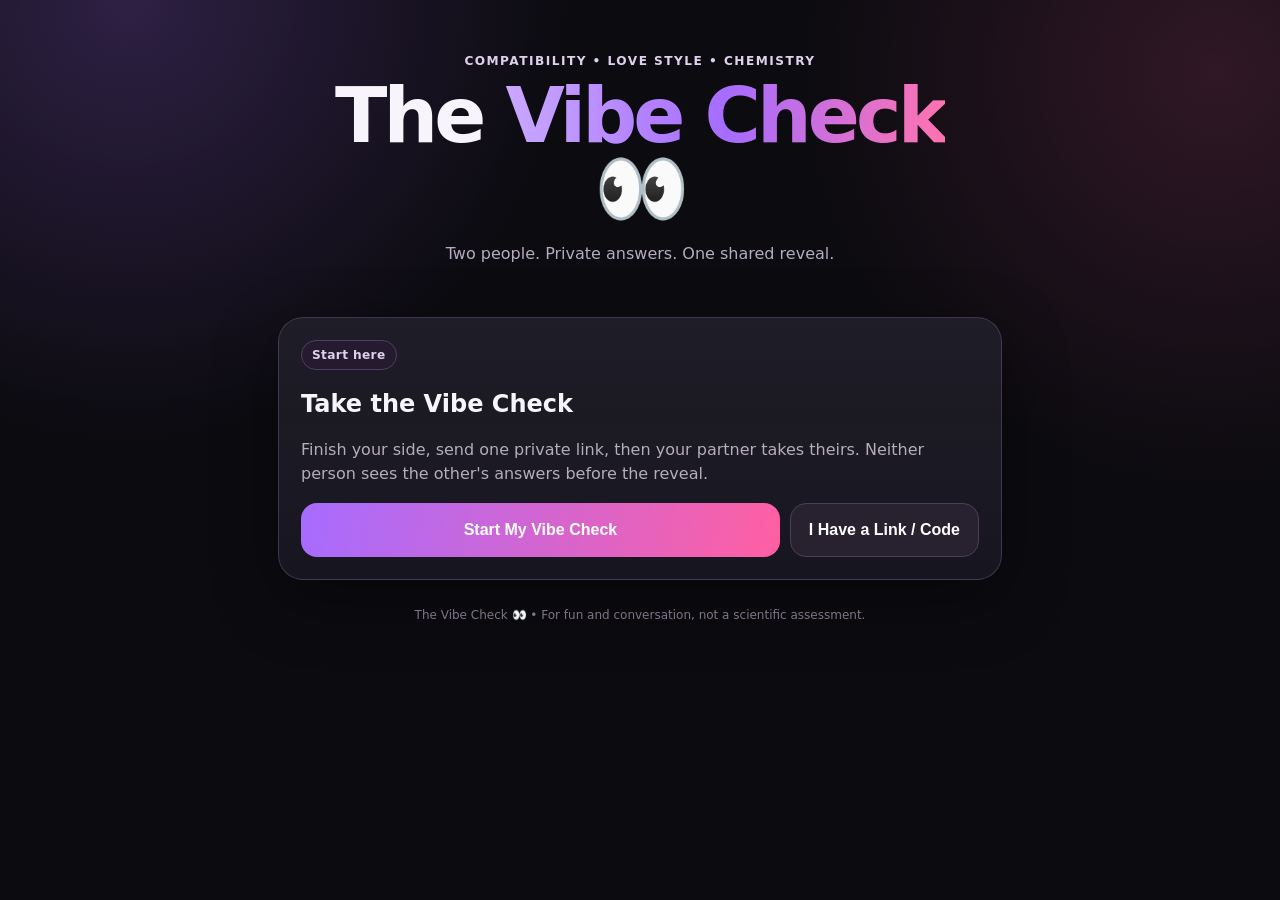
<file: index.html>
<!DOCTYPE html>
<html lang="en"><head><meta charset="UTF-8"><meta name="viewport" content="width=device-width,initial-scale=1,viewport-fit=cover"><meta name="theme-color" content="#0c0b10"><meta name="apple-mobile-web-app-capable" content="yes"><meta name="apple-mobile-web-app-status-bar-style" content="black-translucent"><title>The Vibe Check 👀</title><link rel="manifest" href="manifest.webmanifest"><link rel="icon" href="icon.svg" type="image/svg+xml"><style>
:root{--bg:#0c0b10;--card:#17151f;--card2:#211d2b;--text:#f7f4fb;--muted:#b5acbf;--a:#a66cff;--b:#ff5fa2;--line:#3b3147;--good:#6fe7a7;--bad:#ff7f98}*{box-sizing:border-box}html{scroll-behavior:smooth}body{margin:0;min-height:100vh;color:var(--text);font-family:Inter,system-ui,-apple-system,sans-serif;background:radial-gradient(circle at 10% 0,rgba(166,108,255,.22),transparent 30%),radial-gradient(circle at 95% 8%,rgba(255,95,162,.15),transparent 28%),var(--bg)}.wrap{width:min(760px,100%);margin:auto;padding:22px 18px 90px}.hero{text-align:center;padding:32px 8px 20px}.eyebrow,.pill{font-size:.76rem;font-weight:850;letter-spacing:.12em;text-transform:uppercase;color:#dfd0ed}.hero h1{font-size:clamp(2.7rem,10vw,4.8rem);line-height:.95;letter-spacing:-.05em;margin:12px 0}.grad{background:linear-gradient(90deg,#c9a8ff,var(--a),#ff73b0);-webkit-background-clip:text;background-clip:text;color:transparent}.sub,.tiny{color:var(--muted);line-height:1.55}.tiny{font-size:.83rem}.card{background:linear-gradient(180deg,rgba(255,255,255,.035),transparent),var(--card);border:1px solid rgba(100,80,118,.55);border-radius:25px;padding:22px;margin:14px 0;box-shadow:0 20px 65px rgba(0,0,0,.4)}.row{display:flex;gap:10px;flex-wrap:wrap}.btn{border:0;border-radius:16px;padding:14px 18px;min-height:50px;font-weight:850;font-size:1rem;cursor:pointer;transition:.16s}.btn:active{transform:scale(.985)}.primary{background:linear-gradient(100deg,var(--a),var(--b));color:#fff;flex:1}.secondary{background:#272130;color:#fff;border:1px solid #4b3e59}.ghost{background:transparent;color:#cfc2d8;border:1px solid #41364c}.hidden{display:none!important}.pill{display:inline-flex;padding:7px 10px;border:1px solid #523e64;border-radius:999px;background:#241b2e;letter-spacing:.03em;text-transform:none}.progress{height:9px;background:#241f2d;border-radius:99px;overflow:hidden;margin:12px 0}.progress div{height:100%;background:linear-gradient(90deg,var(--a),var(--b));transition:width .25s}.meta{display:flex;justify-content:space-between;color:#c5b8cd;font-size:.83rem;font-weight:750}.qtitle{font-size:clamp(1.4rem,5vw,1.75rem);font-weight:850;line-height:1.25;margin:17px 0}.options{display:grid;gap:10px}.option{display:flex;gap:12px;align-items:center;min-height:60px;padding:14px;background:#121017;border:1px solid #382f43;border-radius:17px;cursor:pointer;transition:.15s}.option.selected{border-color:#c184ff;background:linear-gradient(100deg,rgba(166,108,255,.18),rgba(255,95,162,.09));box-shadow:0 0 0 2px rgba(166,108,255,.09)}.badge{flex:0 0 31px;height:31px;border-radius:10px;background:#2b2336;display:grid;place-items:center;font-weight:900}.option.selected .badge{background:linear-gradient(135deg,var(--a),var(--b))}input,textarea{width:100%;background:#100e15;color:#fff;border:1px solid #41364c;border-radius:15px;padding:15px;font-size:1rem}.invite{font-family:ui-monospace,monospace;font-size:.78rem;word-break:break-all;background:#0e0c12;border:1px dashed #624d73;padding:13px;border-radius:13px}.callout,.score,.sync,.diff,.starter{background:#141119;border:1px solid #3b3147;border-radius:17px;padding:15px;margin-top:11px}.success{border-color:#397a5c;background:#10231a}.danger{border-color:#7b3c4d;background:#251219}.warn{border-color:#725d43;background:#21190f}.score-grid,.reveal-grid,.diff-grid{display:grid;grid-template-columns:repeat(2,minmax(0,1fr));gap:10px}.score strong{display:block;font-size:1.7rem}.bar{height:7px;background:#292331;border-radius:99px;overflow:hidden;margin-top:8px}.bar div{height:100%;background:linear-gradient(90deg,var(--a),var(--b))}.big{text-align:center;font-size:4.8rem;font-weight:950;letter-spacing:-.06em}.answer{background:#121017;border:1px solid #473653;border-radius:16px;padding:14px;white-space:pre-wrap}.answer strong{display:block;color:#ead9f7;margin-bottom:7px}.mutual{border-color:#8a5aa4;background:radial-gradient(circle at 100% 0,rgba(255,95,162,.16),transparent 38%),var(--card)}.qa{position:fixed;right:12px;bottom:12px;z-index:20;width:min(390px,calc(100vw - 24px));max-height:78vh;overflow:auto;background:#110e16;border:1px solid #8c61a5;border-radius:20px;padding:14px;box-shadow:0 20px 80px #000}.qa h3{margin:4px 0 10px}.qa-grid{display:grid;grid-template-columns:1fr 1fr;gap:7px}.qa .btn{font-size:.82rem;min-height:42px;padding:9px}.qa-status{font-family:ui-monospace,monospace;font-size:.75rem;white-space:pre-wrap;color:#cdbed7}.qa-badge{position:fixed;right:12px;top:12px;z-index:21;background:#ff5fa2;color:#fff;padding:6px 9px;border-radius:99px;font-size:.72rem;font-weight:900}.footer{text-align:center;color:#7f7488;font-size:.75rem;margin-top:28px}@media(max-width:560px){.wrap{padding:12px 12px 75px}.hero{padding:25px 6px 15px}.card{padding:17px;border-radius:21px}.btn{width:100%}.score-grid,.reveal-grid,.diff-grid{grid-template-columns:1fr}.big{font-size:4.2rem}}
</style></head><body><div class="wrap">
<section id="home"><div class="hero"><div class="eyebrow">Compatibility • Love Style • Chemistry</div><h1>The <span class="grad">Vibe Check</span> 👀</h1><p class="sub">Two people. Private answers. One shared reveal.</p></div><div class="card"><span class="pill">Start here</span><h2>Take the Vibe Check</h2><p class="sub">Finish your side, send one private link, then your partner takes theirs. Neither person sees the other's answers before the reveal.</p><div class="row"><button class="btn primary" onclick="startFresh()">Start My Vibe Check</button><button class="btn secondary" onclick="showJoin()">I Have a Link / Code</button></div></div><div id="joinBox" class="card hidden"><label>Paste an invitation link or legacy partner code</label><textarea id="partnerCode" rows="4" placeholder="Paste it here…"></textarea><div class="row" style="margin-top:10px"><button class="btn primary" onclick="startWithCode()">Open Invitation</button><button class="btn ghost" onclick="hideJoin()">Cancel</button></div><p id="joinErr" class="tiny" style="color:var(--bad)"></p></div></section>
<section id="intro" class="hidden"><div class="hero"><div class="eyebrow" id="introEyebrow">Before we start</div><h1 style="font-size:2.7rem">Your side of the vibe</h1><p id="inviteFrom" class="sub"></p></div><div class="card"><label>Your nickname</label><input id="nickname" maxlength="24" placeholder="Example: Jon"><p class="tiny">Your nickname appears on the shared results after both people finish.</p><div class="row" style="margin-top:14px"><button class="btn primary" onclick="beginQuiz()">Start the Test</button><button class="btn ghost" onclick="goHome()">Back</button></div></div></section>
<section id="quiz" class="hidden"><div class="card"><div class="meta"><span id="sectionName"></span><span id="qCount"></span></div><div class="progress"><div id="prog"></div></div><div id="questionWrap"></div><div class="row" style="margin-top:16px"><button class="btn ghost" id="backBtn" onclick="prevQ()">Back</button><button class="btn primary" id="nextBtn" onclick="nextQ()">Next</button></div></div></section>
<section id="firstDone" class="hidden"><div class="hero"><div class="eyebrow">Your side is locked 🔒</div><h1 style="font-size:2.7rem">Send the invite</h1><p class="sub">Your partner opens this link, completes their own answers, and then gets the shared reveal.</p></div><div class="card"><label>Private invitation link</label><div id="inviteLink" class="invite"></div><div class="row" style="margin-top:12px"><button class="btn primary" onclick="shareInvite()">Share Vibe Check</button><button class="btn secondary" onclick="copyInvite()">Copy Link</button></div><p id="copyMsg" class="tiny"></p><div class="callout"><strong>Privacy note</strong><p class="tiny">The invitation data is placed after the # in the link, so it is handled by the browser rather than sent as a normal URL query. It is encoded for transport, not encrypted—only send the link to the person you intend to invite.</p></div><div class="row"><button class="btn ghost" onclick="resetAll()">Start Over</button></div></div></section>
<section id="results" class="hidden"><div class="hero"><div class="eyebrow">Shared results</div><h1 style="font-size:2.8rem">The Reveal 👀</h1><p id="pairNames" class="sub"></p></div><div class="card"><div id="overallScore" class="big grad">0%</div><div id="compatLabel" style="text-align:center;font-weight:900"></div><p id="compatCopy" class="sub" style="text-align:center"></p><div id="scoreGrid" class="score-grid"></div></div><div class="card"><span class="pill">Your combined vibe</span><h2>What Your Vibe Looks Like 👀</h2><div id="vibeSummary"></div></div><div class="card"><span class="pill">Affection styles</span><h2>Your Strongest Styles</h2><div id="styles"></div></div><div class="card"><span class="pill">Blind reveal</span><h2>Your Blind Reveal 🔒</h2><div id="blindReveal"></div></div><div class="card"><span class="pill">Sync</span><h2>Where You're in Sync</h2><div id="wildSummary"></div></div><div class="card"><span class="pill">Differences</span><h2>Where You Differ</h2><div id="differenceSummary"></div></div><div class="card mutual"><span class="pill">Mutual reveal</span><p class="tiny">This reveal is based only on Q27. Exact Q27 answers are never displayed.</p><h2 id="revealTitle"></h2><div id="revealBody" class="callout"></div></div><div class="card"><span class="pill">Now what?</span><h2>Keep the Vibe Going 👀</h2><div id="conversationStarters"></div></div><div class="row"><button class="btn secondary" onclick="resetAll()">Take It Again</button></div></section>
<div class="footer">The Vibe Check 👀 • For fun and conversation, not a scientific assessment.</div></div><div id="qaRoot"></div>
<script>
const QUESTIONS=[
{section:'Your Natural Style',type:'choice',text:'After a long week, which sounds best?',opts:['A long conversation with somebody I trust','Spending uninterrupted time together','Relaxing together with plenty of affection','Somebody taking something off my plate','Hearing that I\'m appreciated'],tags:['communication','quality','physical','care','affirmation']},
{section:'Your Natural Style',type:'choice',text:'Someone wants to make you feel special. What works best?',opts:['Remember something important I told them','Make time specifically for me','Give me unexpected affection','Do something thoughtful without being asked','Tell me exactly what they appreciate about me'],tags:['communication','quality','physical','care','affirmation']},
{section:'Your Natural Style',type:'choice',text:'When you really care about someone, what do you naturally give them?',opts:['Attention and conversation','My time','Affection','Help/support','Encouragement and compliments'],tags:['communication','quality','physical','care','affirmation']},
{section:'Your Natural Style',type:'choice',text:'What bothers you most?',opts:['Feeling misunderstood','Feeling like someone never has time for me','Feeling physically disconnected','Feeling like effort isn\'t mutual','Feeling unappreciated'],tags:['communication','quality','physical','care','affirmation']},
{section:'How You Connect',type:'choice',text:'Pick your ideal Friday night with someone you really enjoy.',opts:['Dinner/drinks and talking for hours','An entire spontaneous adventure','Food, movie, couch and cuddling','Cooking something together','Going somewhere nice and making each other look good'],tags:['communication','quality','physical','care','affirmation']},
{section:'How You Connect',type:'choice',text:"What's the strongest sign that somebody genuinely likes you?",opts:['They open up to me','They consistently make time for me',"There's obvious physical chemistry",'Their actions consistently match their words','They openly express how they feel about me'],tags:['communication','quality','physical','care','affirmation']},
{section:'How You Connect',type:'choice',text:'Which creates the strongest connection for you?',opts:['Vulnerability','Shared experiences','Physical chemistry','Trust','Feeling desired/appreciated'],tags:['communication','quality','physical','care','affirmation']},
{section:'How You Connect',type:'choice',text:'How do you normally handle disagreements with someone you care about?',opts:['Talk immediately','Cool down first, then talk','Reconnect emotionally/physically before discussing it','Focus on solving the actual problem',"I need reassurance that we're okay first"],tags:['communication','quality','physical','care','affirmation']},
{section:'Getting Somewhere 👀',type:'choice',text:"When you're attracted to somebody, you're most likely to…",opts:['Ask increasingly personal questions','Find reasons to spend time alone with them','Become noticeably more flirtatious/physical','Start doing thoughtful things for them','Compliment/tease them more'],tags:['communication','quality','physical','care','affirmation']},
{section:'Getting Somewhere 👀',type:'choice',text:"What's the BEST kind of flirting?",opts:['Clever conversation','Inside jokes','Physical tension','Playful teasing','Direct compliments']},
{section:'Getting Somewhere 👀',type:'choice',text:"You're sitting beside someone you're secretly attracted to. What gives you away first?",opts:['The conversation becomes personal','I keep giving them my attention','My body language','I start teasing them','Eye contact 😏']},
{section:'Getting Somewhere 👀',type:'choice',text:"Someone you're attracted to moves noticeably closer to you. You…",opts:['Keep talking and see where this goes','Move a little closer too','Match their energy immediately','Pretend not to notice 😂','Say something flirtatious']},
{section:'Friends vs. Something More',type:'choice',text:'Can friendship make somebody MORE attractive over time?',opts:['Absolutely','Sometimes','Rarely','No']},
{section:'Friends vs. Something More',type:'choice',text:'Two friends clearly have chemistry. What should happen?',opts:['Talk about it','Go on one date and see what happens','Somebody needs to make a move already 😂',"Don't force anything; let it develop",'Protect the friendship']},
{section:'Friends vs. Something More',type:'choice',text:"If you started developing feelings for a friend, you'd probably…",opts:['Tell them','Spend more one-on-one time together','Flirt harder and see whether they reciprocate','Wait for them','Investigate until I know how they feel 😂']},
{section:'Friends vs. Something More',type:'choice',text:"What's the biggest concern about dating a friend?",opts:['Losing the friendship',"Discovering we're incompatible romantically",'One person becoming more invested','Workplace/social complications',"Honestly? If it's mutual, I'd rather find out."]},
{section:'No More Safe Answers 😏',type:'scale',text:'Physical attraction matters:'},{section:'No More Safe Answers 😏',type:'scale',text:'Emotional connection matters:'},{section:'No More Safe Answers 😏',type:'scale',text:'Friendship before dating matters:'},{section:'No More Safe Answers 😏',type:'scale',text:'Sexual chemistry matters:'},{section:'No More Safe Answers 😏',type:'scale',text:'Communication matters:'},
{section:'Blind Reveal 🔒',type:'text',text:'Describe your ideal relationship in three words.',max:80},{section:'Blind Reveal 🔒',type:'text',text:"What's one thing that instantly makes somebody more attractive to you?",max:140},{section:'Blind Reveal 🔒',type:'text',text:"What's one thing that can turn friendship into attraction for you?",max:140},
{section:'Blind Reveal 🔒',type:'choice',text:"Have you ever intentionally hidden attraction because you weren't sure the other person felt the same?",opts:['Yes','No','Maybe',"I'm not answering that until you answer 😂"]},
{section:'Blind Reveal 🔒',type:'choice',text:"Could you date someone you're currently friends with?",opts:['Definitely','Yes, if the chemistry was there','Maybe','Probably not','Never']},
{section:'Mutual Attraction Question 🔐',type:'choice',text:'If you discovered the person taking this test with you was attracted to you, which reaction is closest?',opts:["I'd rather keep things completely platonic.","I'd be curious. 👀","I'd want to explore it.","I'd admit I'm attracted to them too.","I'd probably say, “What took you so long?” 😂"]}];
let state={mode:'first',partner:null,me:null,idx:0,answers:[]};const PROG='vibe_progress_v2';function saveProg(){try{localStorage.setItem(PROG,JSON.stringify({state,href:location.href,ts:Date.now()}))}catch{}}function clearProg(){try{localStorage.removeItem(PROG)}catch{}}function getProg(){try{const p=JSON.parse(localStorage.getItem(PROG)||'null');return p&&Date.now()-p.ts<604800000?p:null}catch{return null}}function resumeCard(p){show('home');$('home').innerHTML='<div class="hero"><div class="eyebrow">Welcome back 👀</div><h1>The <span class="grad">Vibe Check</span></h1><p class="sub">Your in-progress answers are still on this device.</p></div><div class="card"><h2>Pick up where you left off?</h2><p class="sub">Resume around question '+Math.min(27,((p.state?.idx)||0)+1)+' or start fresh.</p><div class="row"><button class="btn primary" id="resumeVibe">Resume</button><button class="btn secondary" id="discardVibe">Start Over</button></div></div>';$('resumeVibe').onclick=()=>{state=p.state;show('quiz');renderQ()};$('discardVibe').onclick=()=>{clearProg();location.reload()}}
const $=id=>document.getElementById(id);function enc(o){return btoa(unescape(encodeURIComponent(JSON.stringify(o)))).replace(/=+$/,'')}function dec(s){try{const p=s+'==='.slice((s.length+3)%4);return JSON.parse(decodeURIComponent(escape(atob(p))))}catch{return null}}function esc(v){return String(v??'').replace(/&/g,'&amp;').replace(/</g,'&lt;').replace(/>/g,'&gt;').replace(/"/g,'&quot;').replace(/'/g,'&#039;')}
function validPayload(d){return d&&d.v===1&&typeof d.nickname==='string'&&Array.isArray(d.answers)&&d.answers.length===27}function show(id){['home','intro','quiz','firstDone','results'].forEach(x=>$(x).classList.add('hidden'));$(id).classList.remove('hidden');scrollTo({top:0,behavior:'smooth'})}function goHome(){show('home')}function showJoin(){$('joinBox').classList.remove('hidden')}function hideJoin(){$('joinBox').classList.add('hidden')}
function parseInvite(raw){let s=raw.trim();try{if(/^https?:/i.test(s)){const u=new URL(s);s=u.hash.startsWith('#v=')?u.hash.slice(3):(u.searchParams.get('v')||s)}}catch{}return dec(s)}function acceptPartner(d){if(!validPayload(d))return false;state={mode:'second',partner:d,me:null,idx:0,answers:[]};$('nickname').value='';$('introEyebrow').textContent='Invitation received';$('inviteFrom').textContent=`${d.nickname} invited you to take The Vibe Check. Their answers stay hidden until you finish yours.`;show('intro');return true}function startWithCode(){if(!acceptPartner(parseInvite($('partnerCode').value)))$('joinErr').textContent="That invitation doesn't look valid."}
function startFresh(){clearProg();history.replaceState(null,'',location.pathname+location.search);state={mode:'first',partner:null,me:null,idx:0,answers:[]};$('nickname').value='';$('introEyebrow').textContent='Before we start';$('inviteFrom').textContent='';show('intro')}function beginQuiz(){const n=$('nickname').value.trim();if(!n)return alert('Add a nickname first.');state.me={nickname:n};state.idx=0;state.answers=[];saveProg();show('quiz');renderQ()}
function renderQ(){const q=QUESTIONS[state.idx],v=state.answers[state.idx];$('sectionName').textContent=q.section;$('qCount').textContent=`${state.idx+1} / 27`;$('prog').style.width=((state.idx+1)/27*100)+'%';$('backBtn').disabled=state.idx===0;$('nextBtn').textContent=state.idx===26?'Finish':'Next';let h=`<span class="pill">${esc(q.section)}</span><div class="qtitle">${esc(q.text)}</div>`;if(q.type==='choice')h+=`<div class="options">${q.opts.map((o,i)=>`<div class="option ${v===i?'selected':''}" onclick="pick(${i})"><div class="badge">${String.fromCharCode(65+i)}</div><div>${esc(o)}</div></div>`).join('')}</div>`;else if(q.type==='scale')h+=`<div class="options">${[1,2,3,4,5,6,7,8,9,10].map(i=>`<div class="option ${v===i?'selected':''}" onclick="pick(${i})"><div class="badge">${i}</div><div>${i===1?'Not very important':i===10?'Extremely important':''}</div></div>`).join('')}</div>`;else h+=`<textarea id="textAnswer" rows="4" maxlength="${q.max||180}" placeholder="Your answer…">${esc(v||'')}</textarea>`;$('questionWrap').innerHTML=h}function pick(v){state.answers[state.idx]=v;saveProg();renderQ()}function saveText(){if(QUESTIONS[state.idx].type==='text'){state.answers[state.idx]=($('textAnswer').value||'').trim();saveProg()}}function nextQ(){saveText();const blank=state.answers[state.idx]===undefined||state.answers[state.idx]===null||state.answers[state.idx]==='';if(blank&&!QA)return alert('Answer this one before continuing.');if(state.idx<26){state.idx++;saveProg();renderQ()}else if(QA&&blank){const s=$('qaStatus');if(s)s.textContent='QA question preview complete — all 27 questions reviewed.';}else finishQuiz()}function prevQ(){saveText();if(state.idx>0){state.idx--;saveProg();renderQ()}}
function baseURL(){return location.href.split('#')[0].split('?')[0]}function inviteURL(p){return `${baseURL()}#v=${enc(p)}`}function finishQuiz(){const p={v:1,nickname:state.me.nickname,answers:state.answers.slice()};if(p.answers.length!==27)return alert('Complete all 27 questions.');if(state.mode==='first'){state.me=p;const url=inviteURL(p);$('inviteLink').textContent=url;$('copyMsg').textContent='';show('firstDone')}else{state.me=p;computeResults()}}async function copyInvite(){try{await navigator.clipboard.writeText($('inviteLink').textContent);$('copyMsg').textContent='Link copied ✅'}catch{$('copyMsg').textContent='Press and hold the link to copy it.'}}async function shareInvite(){const url=$('inviteLink').textContent,data={title:'The Vibe Check 👀',text:'Take The Vibe Check with me. Your answers stay private until we both finish.',url};if(navigator.share){try{await navigator.share(data);return}catch(e){if(e.name==='AbortError')return}}copyInvite()}
function affection(p){const c={communication:0,quality:0,physical:0,care:0,affirmation:0};for(let i=0;i<9;i++){const q=QUESTIONS[i],a=p.answers[i];if(q.tags&&q.tags[a])c[q.tags[a]]++}const n={communication:'Communication & Emotional Intimacy',quality:'Quality Time',physical:'Physical Affection & Chemistry',care:'Acts of Care & Reliability',affirmation:'Words of Affirmation & Appreciation'},s=Object.entries(c).sort((a,b)=>b[1]-a[1]);return{primary:n[s[0][0]],secondary:n[s[1][0]]}}function sim(a,b,max){if(a===b)return 100;return Math.max(25,100-Math.abs(a-b)*(75/Math.max(1,max-1)))}function interpretation(x){if(x>=90)return['Exceptional Alignment','Unusually strong alignment across the main compatibility areas.'];if(x>=80)return['Strong Alignment','A lot of common ground in how you connect and communicate.'];if(x>=70)return['Very Compatible','Plenty of shared preferences with a few meaningful differences.'];if(x>=60)return['Promising Compatibility','A solid shared base with some different approaches to connection.'];if(x>=50)return['Mixed but Interesting','Meaningful overlap alongside differences worth talking about.'];return['Different Wavelengths','Your preferences differ in several areas, which gives you useful things to understand about each other.']}
function computeResults(){const A=state.partner,B=state.me;if(!validPayload(A)||!validPayload(B))return alert('Incomplete result data.');const cats={Communication:[],"Emotional Connection":[],"Quality Time":[],Chemistry:[],"Relationship Expectations":[]};[0,1,2,3,4,5,6,7].forEach(i=>cats.Communication.push(sim(A.answers[i],B.answers[i],5)));[5,6,7,17,20].forEach(i=>cats['Emotional Connection'].push(i>=16?100-Math.abs(A.answers[i]-B.answers[i])*11.1:sim(A.answers[i],B.answers[i],5)));[0,1,4,5,8].forEach(i=>cats['Quality Time'].push(sim(A.answers[i],B.answers[i],5)));[8,9,10,11,16,19].forEach(i=>cats.Chemistry.push(i>=16?100-Math.abs(A.answers[i]-B.answers[i])*11.1:sim(A.answers[i],B.answers[i],5)));[12,13,14,15,18,24,25].forEach(i=>cats['Relationship Expectations'].push(i>=16&&i<=20?100-Math.abs(A.answers[i]-B.answers[i])*11.1:sim(A.answers[i],B.answers[i],QUESTIONS[i].opts?.length||5)));const scores={};for(const[k,v]of Object.entries(cats))scores[k]=Math.max(0,Math.min(100,Math.round(v.reduce((a,b)=>a+b,0)/v.length)));const overall=Math.round(Object.values(scores).reduce((a,b)=>a+b,0)/5),ip=interpretation(overall);$('overallScore').textContent=overall+'%';$('pairNames').textContent=`${A.nickname} + ${B.nickname}`;$('compatLabel').textContent=ip[0];$('compatCopy').textContent=ip[1]+' Compatibility does not establish romantic attraction.';$('scoreGrid').innerHTML=Object.entries(scores).map(([k,v])=>`<div class="score">${esc(k)}<strong>${v}%</strong><div class="bar"><div style="width:${v}%"></div></div></div>`).join('');const pa=affection(A),pb=affection(B);$('styles').innerHTML=`<div class="callout"><strong>${esc(A.nickname)}</strong><br>${esc(pa.primary)}<div class="tiny">Secondary: ${esc(pa.secondary)}</div></div><div class="callout"><strong>${esc(B.nickname)}</strong><br>${esc(pb.primary)}<div class="tiny">Secondary: ${esc(pb.secondary)}</div></div>`;$('blindReveal').innerHTML=[21,22,23].map(i=>`<div style="margin-top:18px"><strong>${esc(QUESTIONS[i].text)}</strong><div class="reveal-grid" style="margin-top:9px"><div class="answer"><strong>${esc(A.nickname)}</strong>${esc(A.answers[i])}</div><div class="answer"><strong>${esc(B.nickname)}</strong>${esc(B.answers[i])}</div></div></div>`).join('');const labels=['Physical attraction','Emotional connection','Friendship before dating','Sexual chemistry','Communication'],sync=[];for(let i=16;i<=20;i++)if(Math.abs(A.answers[i]-B.answers[i])<=1)sync.push(`<div class="sync"><strong>${labels[i-16]}</strong><div>${A.answers[i]}/10 • ${B.answers[i]}/10</div></div>`);for(let i=0;i<26;i++)if(QUESTIONS[i].type==='choice'&&A.answers[i]===B.answers[i])sync.push(`<div class="sync"><strong>${esc(QUESTIONS[i].text)}</strong><div class="tiny">Shared answer: ${esc(QUESTIONS[i].opts[A.answers[i]])}</div></div>`);$('wildSummary').innerHTML=sync.slice(0,7).join('')||'<div class="callout warn">Not many close matches here—which gives you more to talk about.</div>';const dif=[];for(let i=16;i<=20;i++){const gap=Math.abs(A.answers[i]-B.answers[i]);if(gap>=2)dif.push({gap,label:labels[i-16],a:A.answers[i]+'/10',b:B.answers[i]+'/10'})}for(const i of [7,9,12,13,14,15,24,25])if(A.answers[i]!==B.answers[i])dif.push({gap:1,label:QUESTIONS[i].text,a:QUESTIONS[i].opts[A.answers[i]],b:QUESTIONS[i].opts[B.answers[i]]});dif.sort((x,y)=>y.gap-x.gap);$('differenceSummary').innerHTML=dif.slice(0,5).map(d=>`<div class="diff"><strong>${esc(d.label)}</strong><div class="diff-grid" style="margin-top:8px"><div>${esc(A.nickname)}: ${esc(d.a)}</div><div>${esc(B.nickname)}: ${esc(d.b)}</div></div></div>`).join('')||'<div class="callout">Your main comparison answers are unusually close.</div>';$('vibeSummary').textContent=`Your strongest shared area is ${Object.entries(scores).sort((a,b)=>b[1]-a[1])[0][0]}. ${pa.primary===pb.primary?'You also share the same leading affection style.':'Your leading affection styles differ, giving you two distinct ways of expressing connection.'} These patterns describe compatibility, not attraction.`;
/* Q27 privacy boundary: index 26 is read only in this block. */const qa=A.answers[26],qb=B.answers[26];if(qa===0||qb===0){$('revealTitle').textContent='Friendship Boundary 🔒';$('revealBody').className='callout danger';$('revealBody').textContent="One person's answer indicates that keeping things platonic is important. The other person's exact answer stays private."}else{const l=Math.min(qa,qb);$('revealBody').className='callout success';if(l>=3){$('revealTitle').textContent='Okay… y’all might need to stop calling each other “friends.” 😂';$('revealBody').textContent='Both answers show clear romantic openness.'}else if(l>=2){$('revealTitle').textContent='There’s something worth talking about 👀';$('revealBody').textContent='Both answers show openness to exploring something beyond friendship.'}else{$('revealTitle').textContent='Mutual curiosity detected 👀';$('revealBody').textContent='Neither answer shut the door. You both left room for the possibility.'}}const starters=[];if(Math.abs(A.answers[20]-B.answers[20])<=1)starters.push('What does great communication actually look like to each of you?');if(A.answers[9]!==B.answers[9])starters.push('Your flirting styles differ. What kind of flirting do you actually notice and enjoy?');if(pa.primary===pb.primary)starters.push(`You share ${pa.primary}. What makes that feel genuine instead of routine?`);else starters.push('Your strongest affection styles differ. What makes each of you feel most appreciated in real life?');starters.push('Tell each other which Blind Reveal answer surprised you most, and why.');$('conversationStarters').innerHTML=starters.slice(0,3).map(x=>`<div class="starter">→ ${esc(x)}</div>`).join('');show('results');if(QA)qaAudit()}
function resetAll(){history.replaceState(null,'',location.pathname+(QA?'?qa=1':''));state={mode:'first',partner:null,me:null,idx:0,answers:[]};$('nickname').value='';$('partnerCode').value='';$('questionWrap').innerHTML='';$('joinBox').classList.add('hidden');show('home')}
const QA=new URLSearchParams(location.search).get('qa')==='1';function qaAnswers(seed=0,q27=3){return QUESTIONS.map((q,i)=>i===26?q27:q.type==='text'?['trust laughter growth','confidence and kindness','feeling genuinely understood'][i-21]:(q.type==='scale'?7+((i+seed)%3):((i+seed)%q.opts.length)))}function qaScenario(kind){let a,b;if(kind==='aligned'){a=qaAnswers(0,4);b=[...a];b[26]=3}else if(kind==='mixed'){a=qaAnswers(0,2);b=qaAnswers(2,1)}else if(kind==='boundaryA'){a=qaAnswers(0,0);b=qaAnswers(1,4)}else if(kind==='boundaryB'){a=qaAnswers(0,4);b=qaAnswers(1,0)}state={mode:'second',partner:{v:1,nickname:'QA Person 1',answers:a},me:{v:1,nickname:'QA Person 2',answers:b},idx:26,answers:b};computeResults()}function qaPreview(){state={mode:'first',partner:null,me:{nickname:'QA Preview'},idx:0,answers:[]};show('quiz');renderQ();const s=$('qaStatus');if(s)s.textContent='Question preview mode: use Next to skip without answering.'}function qaFill(){state.answers=qaAnswers(0,3);state.me=state.me||{nickname:'QA Tester'};state.idx=26;show('quiz');renderQ()}function qaJump(i){state.me=state.me||{nickname:'QA Tester'};state.answers=qaAnswers(0,3);state.idx=Math.max(0,Math.min(26,i));show('quiz');renderQ()}function qaLink(){const p={v:1,nickname:'QA Invite',answers:qaAnswers(0,3)},u=inviteURL(p);$('qaStatus').textContent='Invite generated:\n'+u;history.replaceState(null,'',location.pathname+'?qa=1#v='+enc(p))}function qaAudit(){if(!QA)return;const ok=state.partner&&state.me&&state.partner.answers.length===27&&state.me.answers.length===27;$('qaStatus').textContent=`PASS: 27 questions = ${QUESTIONS.length===27}\nPASS: both payloads complete = ${!!ok}\nPASS: Q27 excluded from scoring loops = true\nPASS: Q27 exact answers not rendered = true\nCurrent reveal: ${$('revealTitle').textContent}`}
function mountQA(){if(!QA)return;$('qaRoot').innerHTML=`<div class="qa-badge">QA MODE</div><div class="qa"><h3>Vibe Check QA</h3><div class="qa-grid"><button class="btn secondary" onclick="qaScenario('aligned')">Aligned Results</button><button class="btn secondary" onclick="qaScenario('mixed')">Mixed Results</button><button class="btn secondary" onclick="qaScenario('boundaryA')">Q27 Boundary A</button><button class="btn secondary" onclick="qaScenario('boundaryB')">Q27 Boundary B</button><button class="btn secondary" onclick="qaPreview()">Preview Questions</button><button class="btn secondary" onclick="qaFill()">Auto-fill Quiz</button><button class="btn secondary" onclick="qaJump(26)">Jump to Q27</button><button class="btn secondary" onclick="qaLink()">Generate Invite</button><button class="btn secondary" onclick="resetAll()">Reset QA</button></div><p id="qaStatus" class="qa-status">QA ready. Production logic is untouched on main.</p></div>`}
function boot(){mountQA();const h=location.hash;if(h.startsWith('#v=')){const d=dec(h.slice(3));if(acceptPartner(d))return}if(h.startsWith('#vibe-session=')||h.startsWith('#vibe-reveal-session=')){show('home');return}const p=getProg();if(p){resumeCard(p);return}show('home')}boot();
</script><script>if('serviceWorker'in navigator)addEventListener('load',()=>navigator.serviceWorker.register('./sw.js').catch(()=>{}))</script><script src="./next-move.js"></script><script src="./results-reveal-2.js"></script><script src="./share-ux-2.js"></script><script src="./pwa-2.js"></script></body></html>
</file>
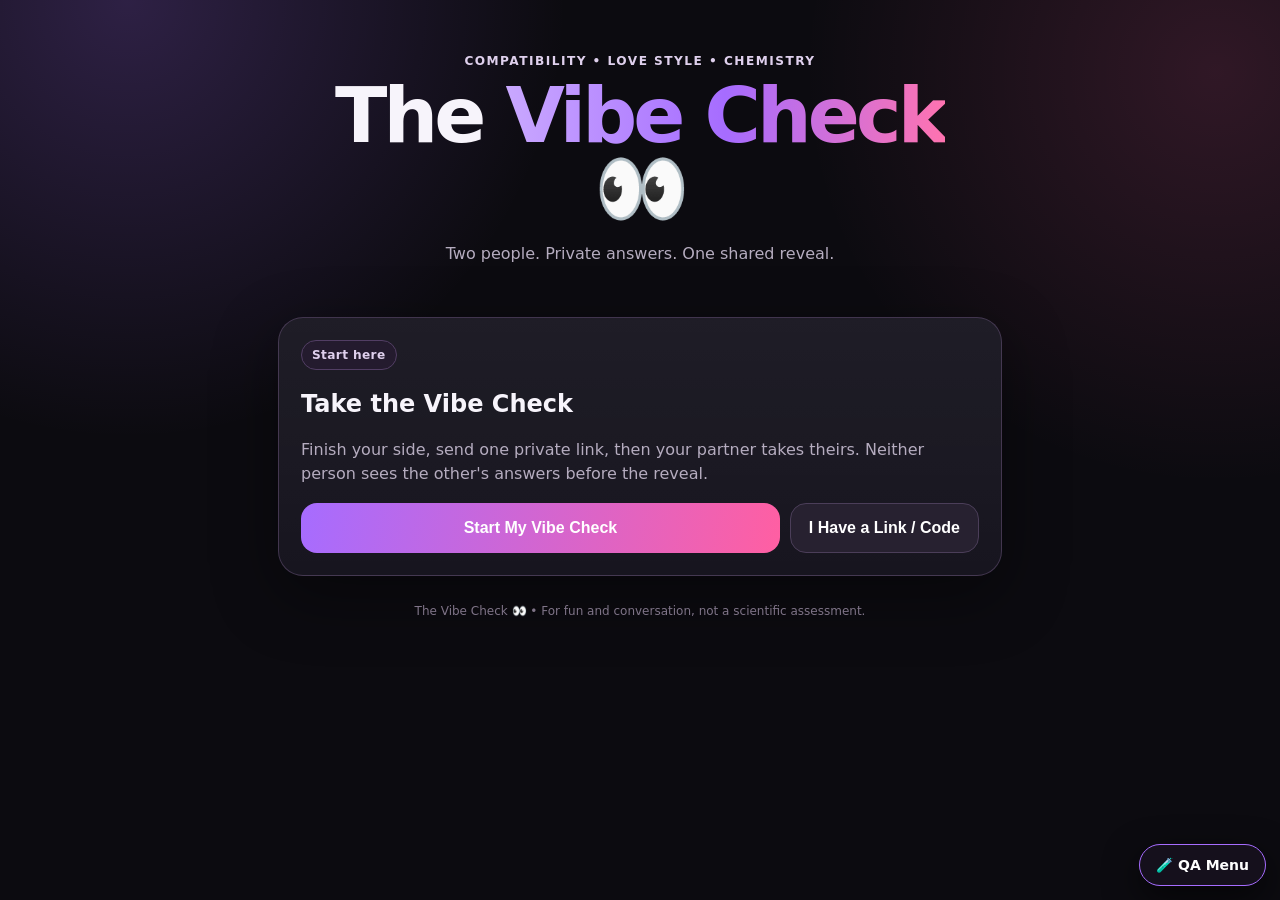
<file: qa.html>
<!doctype html><html><head><meta charset="utf-8"><meta name="viewport" content="width=device-width,initial-scale=1"><meta http-equiv="refresh" content="0;url=./?qa=1"><title>Opening Vibe Check QA…</title></head><body style="background:#0c0b10;color:#fff;font-family:system-ui;padding:24px"><p>Opening Vibe Check QA Mode…</p><p><a style="color:#c9a8ff" href="./?qa=1">Tap here if it does not open automatically.</a></p></body></html>
</file>
